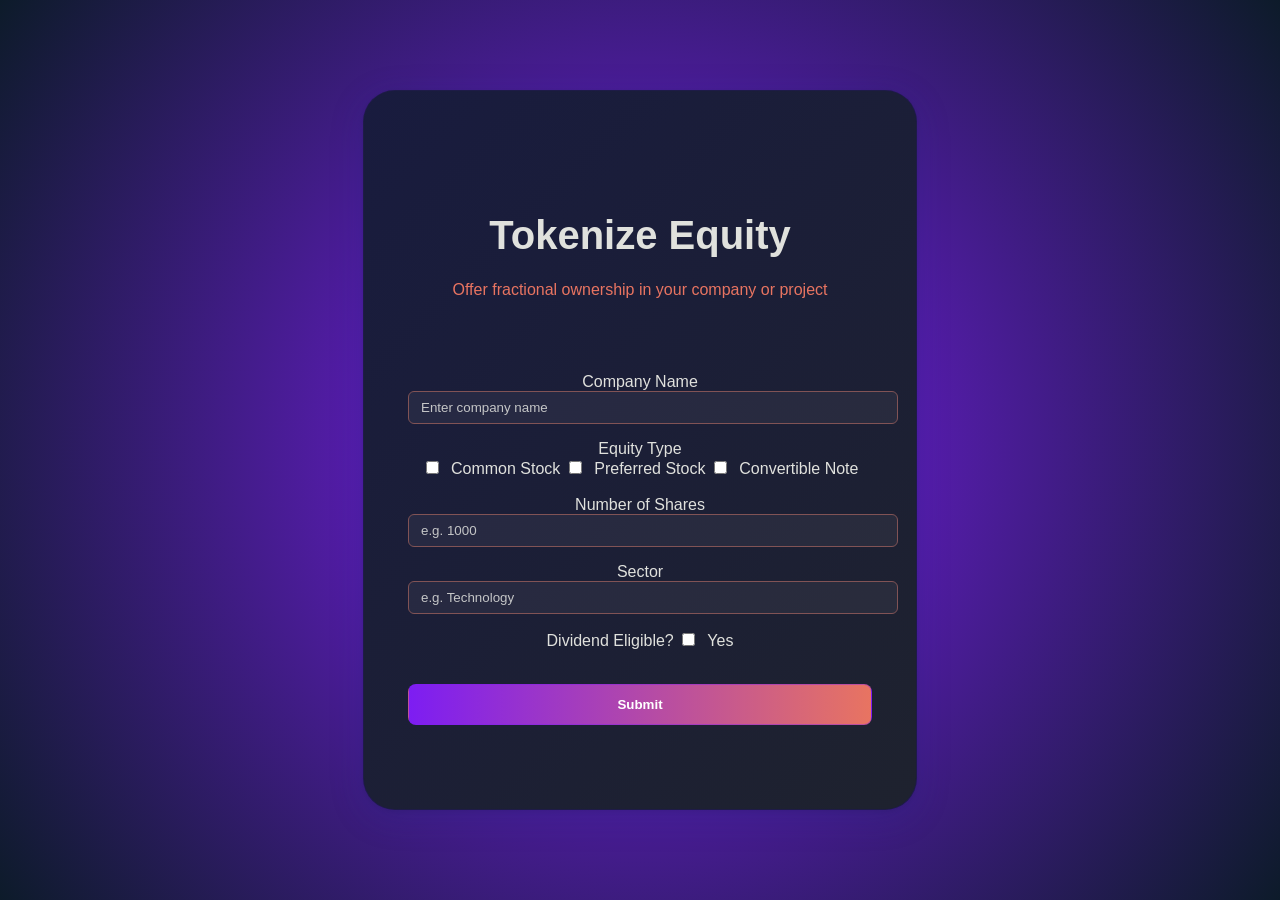
<file: art.html>
<!DOCTYPE html>
<html lang="en">
<head>
  <meta charset="UTF-8" />
  <meta name="viewport" content="width=device-width, initial-scale=1.0"/>
  <title>Tokenize Equity</title>
  <link rel="stylesheet" href="style3.css" />
</head>
<body>
  <section class="token-section">
    <div class="asset-card">
      <div class="gradient-overlay"></div>
      <div class="header">
        <h2>Tokenize Equity</h2>
        <p class="subtitle">Offer fractional ownership in your company or project</p>
      </div>
      <form id="equityForm">
        <label>Company Name</label>
        <input type="text" name="company" required placeholder="Enter company name" class="input-theme" />
        <label>Equity Type</label><br>
        <input type="checkbox" name="type" value="common" /> Common Stock
        <input type="checkbox" name="type" value="preferred" /> Preferred Stock
        <input type="checkbox" name="type" value="convertible" /> Convertible Note<br><br>
        <label>Number of Shares</label>
        <input type="number" name="shares" min="1" placeholder="e.g. 1000" class="input-theme" />
        <label>Sector</label>
        <input type="text" name="sector" placeholder="e.g. Technology" class="input-theme" />
        <label>Dividend Eligible?</label>
        <input type="checkbox" name="dividend" /> Yes<br><br>
        <button type="submit" class="btn-theme">Submit</button>
        <div class="status" id="output"></div>
      </form>
    </div>
  </section>
  <script>
    document.getElementById("equityForm").addEventListener("submit", function(e) {
      e.preventDefault();
      const form = e.target;
      const data = {
        company: form.company.value.trim(),
        type: Array.from(form.querySelectorAll('input[name=type]:checked')).map(cb => cb.value),
        shares: form.shares.value,
        sector: form.sector.value.trim(),
        dividend: form.dividend.checked
      };
      const output = document.getElementById("output");
      output.innerText = "✅ Equity Tokenization Info:\n" + JSON.stringify(data, null, 2);
      output.style.display = "block";
      form.reset();
    });
  </script>
</body>
</html>
</file>
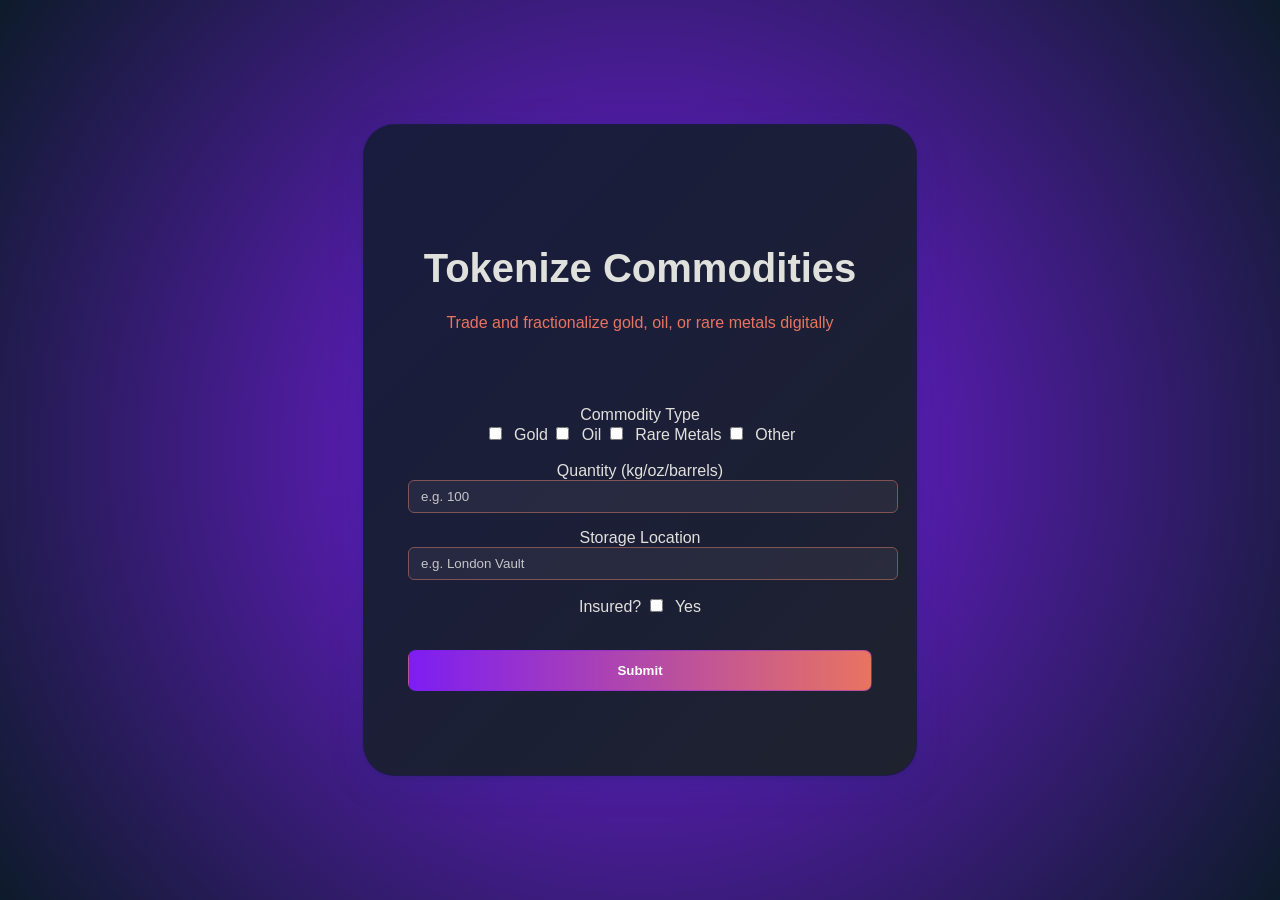
<file: commodities.html>
<!DOCTYPE html>
<html lang="en">
<head>
  <meta charset="UTF-8" />
  <meta name="viewport" content="width=device-width, initial-scale=1.0"/>
  <title>Tokenize Commodities</title>
  <link rel="stylesheet" href="style3.css" />
</head>
<body>
  <section class="token-section">
    <div class="asset-card">
      <div class="gradient-overlay"></div>
      <div class="header">
        <h2>Tokenize Commodities</h2>
        <p class="subtitle">Trade and fractionalize gold, oil, or rare metals digitally</p>
      </div>
      <form id="commoditiesForm">
        <label>Commodity Type</label><br>
        <input type="checkbox" name="type" value="gold" /> Gold
        <input type="checkbox" name="type" value="oil" /> Oil
        <input type="checkbox" name="type" value="metals" /> Rare Metals
        <input type="checkbox" name="type" value="other" /> Other<br><br>
        <label>Quantity (kg/oz/barrels)</label>
        <input type="number" name="quantity" min="0" step="0.01" placeholder="e.g. 100" class="input-theme" />
        <label>Storage Location</label>
        <input type="text" name="storage" placeholder="e.g. London Vault" class="input-theme" />
        <label>Insured?</label>
        <input type="checkbox" name="insured" /> Yes<br><br>
        <button type="submit" class="btn-theme">Submit</button>
        <div class="status" id="output"></div>
      </form>
    </div>
  </section>
  <script>
    document.getElementById("commoditiesForm").addEventListener("submit", function(e) {
      e.preventDefault();
      const form = e.target;
      const data = {
        type: Array.from(form.querySelectorAll('input[name=type]:checked')).map(cb => cb.value),
        quantity: form.quantity.value,
        storage: form.storage.value.trim(),
        insured: form.insured.checked
      };
      const output = document.getElementById("output");
      output.innerText = "✅ Commodities Tokenization Info:\n" + JSON.stringify(data, null, 2);
      output.style.display = "block";
      form.reset();
    });
  </script>
</body>
</html>
</file>
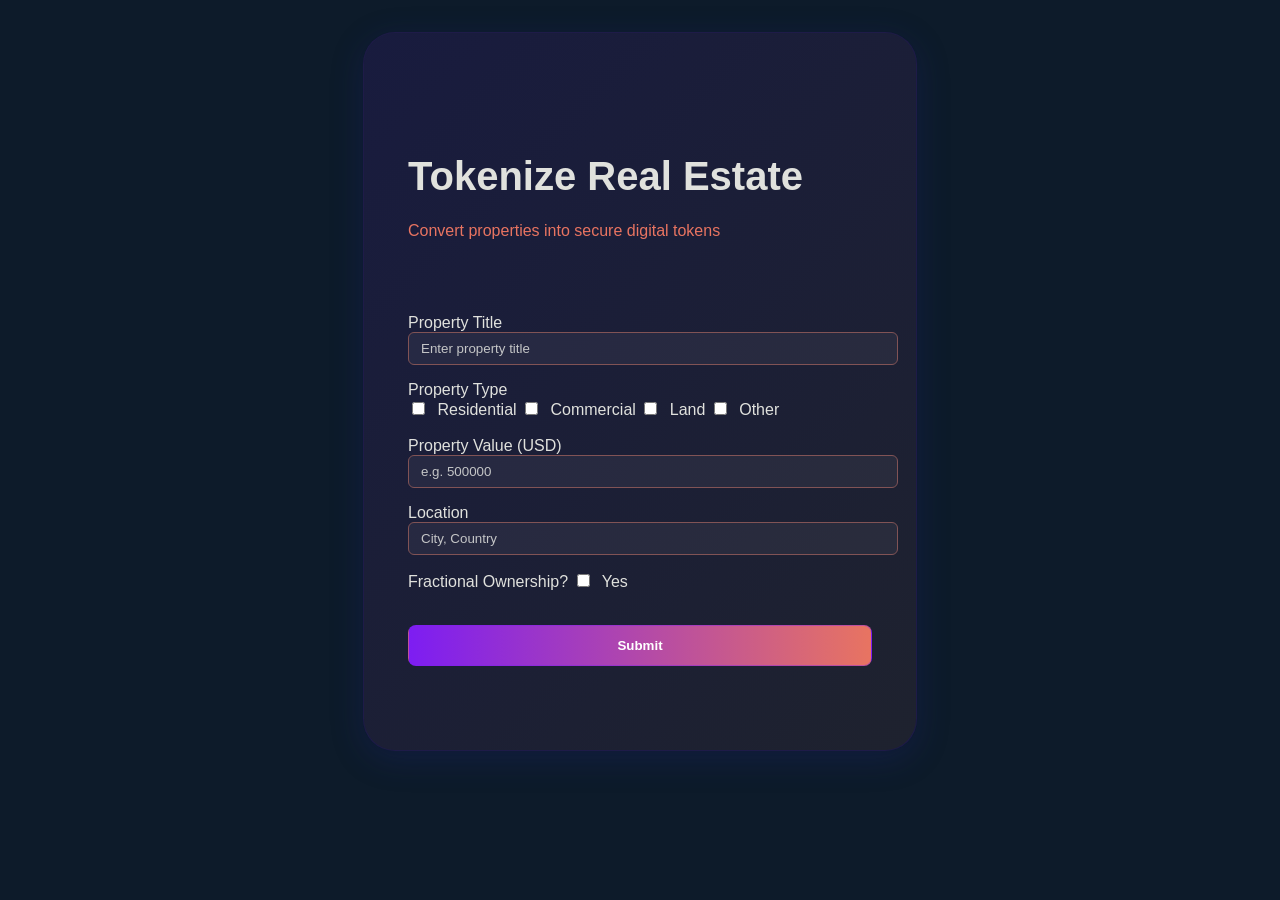
<file: real-estate.html>
<!DOCTYPE html>
<html lang="en">
<head>
  <meta charset="UTF-8" />
  <meta name="viewport" content="width=device-width, initial-scale=1.0"/>
  <title>Tokenize Real Estate</title>
  <link rel="stylesheet" href="style3.css" />
</head>
<body class="p-8">
  <div class="asset-card">
    <div class="gradient-overlay"></div>
    <div class="header">
      <h2>Tokenize Real Estate</h2>
      <p class="subtitle">Convert properties into secure digital tokens</p>
    </div>
    <form id="realEstateForm">
      <label>Property Title</label>
      <input type="text" name="title" required placeholder="Enter property title" class="input-theme" />
      <label>Property Type</label><br>
      <input type="checkbox" name="type" value="residential" /> Residential
      <input type="checkbox" name="type" value="commercial" /> Commercial
      <input type="checkbox" name="type" value="land" /> Land
      <input type="checkbox" name="type" value="other" /> Other<br><br>
      <label>Property Value (USD)</label>
      <input type="number" name="value" min="0" step="0.01" placeholder="e.g. 500000" class="input-theme" />
      <label>Location</label>
      <input type="text" name="location" placeholder="City, Country" class="input-theme" />
      <label>Fractional Ownership?</label>
      <input type="checkbox" name="fractional" /> Yes<br><br>
      <button type="submit" class="btn-theme">Submit</button>
      <div class="status" id="output"></div>
    </form>
  </div>
  <script>
    document.getElementById("realEstateForm").addEventListener("submit", function(e) {
      e.preventDefault();
      const form = e.target;
      const data = {
        title: form.title.value.trim(),
        type: Array.from(form.querySelectorAll('input[name=type]:checked')).map(cb => cb.value),
        value: form.value.value,
        location: form.location.value.trim(),
        fractional: form.fractional.checked
      };
      const output = document.getElementById("output");
      output.innerText = "✅ Real Estate Tokenization Info:\n" + JSON.stringify(data, null, 2);
      output.style.display = "block";
      form.reset();
    });
  </script>
</body>
</html>
</file>
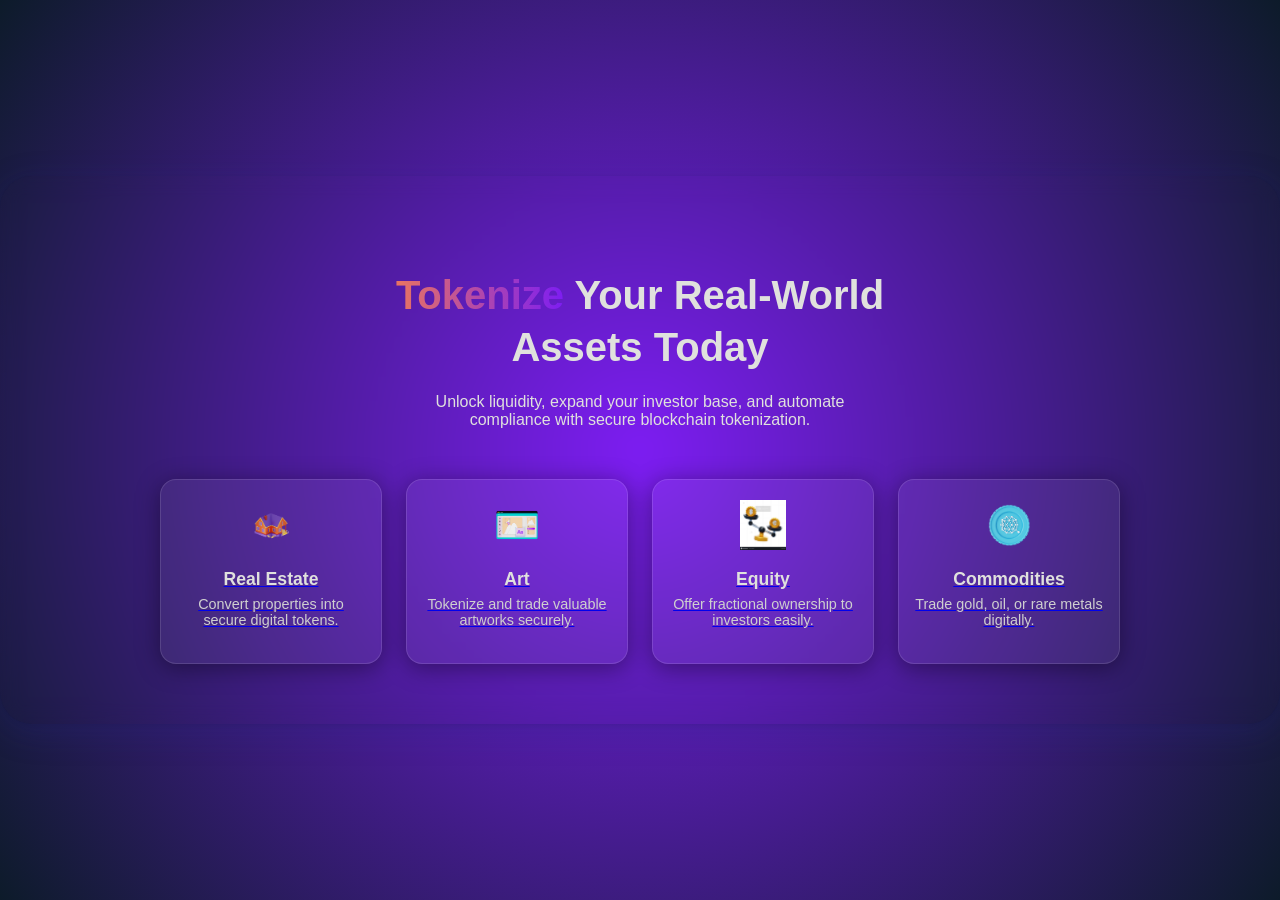
<file: tokenization.html>
<!DOCTYPE html>
<html lang="en">
<head>
  <meta charset="UTF-8" />
  <meta name="viewport" content="width=device-width, initial-scale=1.0"/>
  <title>Tokenization</title>
  <link rel="stylesheet" href="style2.css" />
</head>
<body>
  <section class="token-section" style="position:relative; overflow:hidden;">
    <div class="overlay" style="position:relative; z-index:1;">
      <h1 class="token-heading">
        <span class="highlight">Tokenize</span> Your Real-World<br>Assets Today
      </h1>
      <p class="token-subheading">
        Unlock liquidity, expand your investor base, and automate<br />
        compliance with secure blockchain tokenization.
      </p>

      <div class="card-grid">
        <!-- Card 1 -->
        <div class="glass-card">
          <a href="real-estate.html">
            <img src="assets/home.png" alt="Asset 1" class="card-icon" />
            <div class="card-text">
              <h3>Real Estate</h3>
              <p>Convert properties into secure digital tokens.</p>
            </div>
          </a>
        </div>

        <!-- Card 2 -->
        <div class="glass-card">
          <a href="art.html">
            <img src="assets/graphics-design.png" alt="Asset 2" class="card-icon" />
            <div class="card-text">
              <h3>Art</h3>
              <p>Tokenize and trade valuable artworks securely.</p>
            </div>
          </a>
        </div>

        <!-- Card 3 -->
        <div class="glass-card">
          <a href="equity.html">
            <img src="assets/Equity.png" alt="Asset 3" class="card-icon" />
            <div class="card-text">
              <h3>Equity</h3>
              <p>Offer fractional ownership to investors easily.</p>
            </div>
          </a>
        </div>

        <!-- Card 4 -->
        <div class="glass-card">
          <a href="commodities.html">
            <img src="assets/qtum.png" alt="Asset 4" class="card-icon" />
            <div class="card-text">
              <h3>Commodities</h3>
              <p>Trade gold, oil, or rare metals digitally.</p>
            </div>
          </a>
        </div>
      </div>
    </div>
  </section>
</body>
</html>
</file>
<file: style3.css>
body, html {
  margin: 0;
  padding: 0;
  font-family: 'Segoe UI', sans-serif;
  background-color: #0D1B2A;
  color: #E0E1DD;
}

.token-section {
  --gradient-angle: 120deg;
  --gradient-from: #7d1df2;
  --gradient-to: #0d1b2a;
  background: radial-gradient(circle at 50%, var(--gradient-from), var(--gradient-to));
  min-height: 100vh;
  display: flex;
  align-items: center;
  justify-content: center;
  position: relative;
  text-align: center;
}

.overlay, .asset-card {
  background: #0d1b2a;
  backdrop-filter: blur(10px);
  border-radius: 32px;
  box-shadow: 0 8px 32px 0 rgba(31, 38, 135, 0.25), 0 1.5px 6px 0 rgba(0,0,0,0.10);
  padding: 60px 20px;
  width: 100%;
  transition: box-shadow 0.3s;
  max-width: 32rem;
  margin: 2rem auto;
  border: 1px solid rgba(125, 29, 242, 0.15);
  position: relative;
  overflow: hidden;
}

.gradient-overlay {
  background: linear-gradient(135deg, rgba(125, 29, 242, 0.1), rgba(232, 116, 97, 0.08));
  position: absolute;
  inset: 0;
  pointer-events: none;
  z-index: 0;
}

.header {
  position: relative;
  padding: 1.5rem;
  z-index: 1;
}

.asset-card h2, .token-heading {
  font-size: 2.5rem;
  font-weight: 700;
  margin-bottom: 20px;
  line-height: 1.3;
  color: #E0E1DD;
}

.asset-card .subtitle, .token-subheading {
  color: #E87461;
  font-size: 1rem;
  margin-top: 0.25rem;
  margin-bottom: 50px;
}

.asset-card form {
  padding: 1.5rem;
  padding-top: 0;
  z-index: 1;
  position: relative;
}

.asset-card label {
  color: #E0E1DD;
  font-size: 1rem;
  margin-bottom: 0.25rem;
}

.input-theme, .asset-card input[type="text"],
.asset-card input[type="number"],
.asset-card input[type="date"],
.asset-card textarea {
  width: 100%;
  padding: 0.5rem 0.75rem;
  border-radius: 0.375rem;
  border: 1px solid #815355;
  background: rgba(255,255,255,0.05);
  color: #E0E1DD;
  margin-bottom: 1rem;
}

.input-theme::placeholder {
  color: #c5c6c7;
}

.asset-card input[type="checkbox"] {
  accent-color: #7D1DF2;
  margin-right: 0.5rem;
}

.btn-theme, .asset-card button {
  background: linear-gradient(to right, #7D1DF2, #E87461);
  border: 1px solid rgba(125, 29, 242, 0.4);
  width: 100%;
  padding: 0.75rem 0;
  border-radius: 0.5rem;
  font-weight: 600;
  color: #fff;
  margin-top: 1rem;
  transition: background 0.3s;
}

.btn-theme:hover, .asset-card button:hover {
  background: linear-gradient(to right, #6b1ad8, #d96657);
}

.status {
  color: #4ade80;
  font-size: 0.95rem;
  font-family: monospace;
  margin-top: 1rem;
  display: none;
}

@media (max-width: 600px) {
  .asset-card h2, .token-heading {
    font-size: 1.8rem;
  }
  .asset-card .subtitle, .token-subheading {
    font-size: 0.95rem;
  }
  .asset-card, .overlay {
    padding: 30px 8px;
  }
}
</file>
<file: style2.css>
/* Base styles */
body, html {
    margin: 0;
    padding: 0;
    font-family: 'Segoe UI', sans-serif;
    background-color: #0D1B2A;
    color: #E0E1DD;
  }
  
  /* Customizable gradient background for token-section */
  .token-section {
    --gradient-angle: 120deg; /* Change this to your desired angle for linear gradient */
    --gradient-from: #7d1df2; /* Change this to your desired start color */
    --gradient-to: #0d1b2a;   /* Change this to your desired end color */
    /* For linear gradient, use the line below: */
    /* background: linear-gradient(var(--gradient-angle), var(--gradient-from), var(--gradient-to)); */
    /* For radial gradient, use the line below: */
    background: radial-gradient(circle at 50%, var(--gradient-from), var(--gradient-to));
    min-height: 100vh;
    display: flex;
    align-items: center;
    justify-content: center;
    position: relative;
    text-align: center;
  }
  
  /* Overlay with blur and color tint */
  .overlay {
    background: 0d1b2a;
    backdrop-filter: blur(10px); /* slightly more blur for glassy effect */
    border-radius: 32px;         /* soft, rounded edges */
    box-shadow: 0 8px 32px 0 rgba(31, 38, 135, 0.25), 
                0 1.5px 6px 0 rgba(0,0,0,0.10); /* 3D elevation */
    padding: 60px 20px;
    width: 100%;
    transition: box-shadow 0.3s;
  }
  
  /* Headings */
  .token-heading {
    font-size: 2.5rem;
    font-weight: 700;
    margin-bottom: 20px;
    line-height: 1.3;
  }
  
  .token-heading .highlight {
    background: linear-gradient(to right, #E87461, #7D1DF2);
    -webkit-background-clip: text;
    -webkit-text-fill-color: transparent;
  }
  
  .token-subheading {
    font-size: 1rem;
    margin-bottom: 50px;
    color: #E0E1DD;
  }
  
  /* Grid Layout */
  .card-grid {
    display: grid;
    grid-template-columns: repeat(auto-fit, minmax(220px, 1fr));
    gap: 24px;
    max-width: 960px;
    margin: 0 auto;
    padding: 0 10px;
  }
  
  /* Glass Card */
  .glass-card {
    background: rgba(255, 255, 255, 0.06);
    border: 1px solid rgba(255, 255, 255, 0.12);
    border-radius: 16px;
    backdrop-filter: blur(20px);
    box-shadow: 0 4px 24px rgba(0, 0, 0, 0.4);
    padding: 20px 16px;
    transition: all 0.3s ease;
    display: flex;
    flex-direction: column;
    align-items: center;
    text-align: center;
  }
  
  .glass-card:hover {
    background: rgba(255, 255, 255, 0.12);
    transform: translateY(-6px);
    box-shadow: 0 0 24px rgba(227, 227, 227, 0.3);
  }
  
  /* Card Icon */
  .card-icon {
    width: 50px;
    height: 50px;
    object-fit: contain;
    margin-bottom: 15px;
  }
  
  /* Card Text */
  .card-text h3 {
    margin: 0;
    font-size: 1.1rem;
    color: #E0E1DD;
  }
  
  .card-text p {
    font-size: 0.9rem;
    color: #CFCFCF;
    margin-top: 6px;
  }
  
  /* Responsive Headings */
  @media (max-width: 600px) {
    .token-heading {
      font-size: 1.8rem;
    }
  
    .token-subheading {
      font-size: 0.95rem;
    }
  }
</file>
